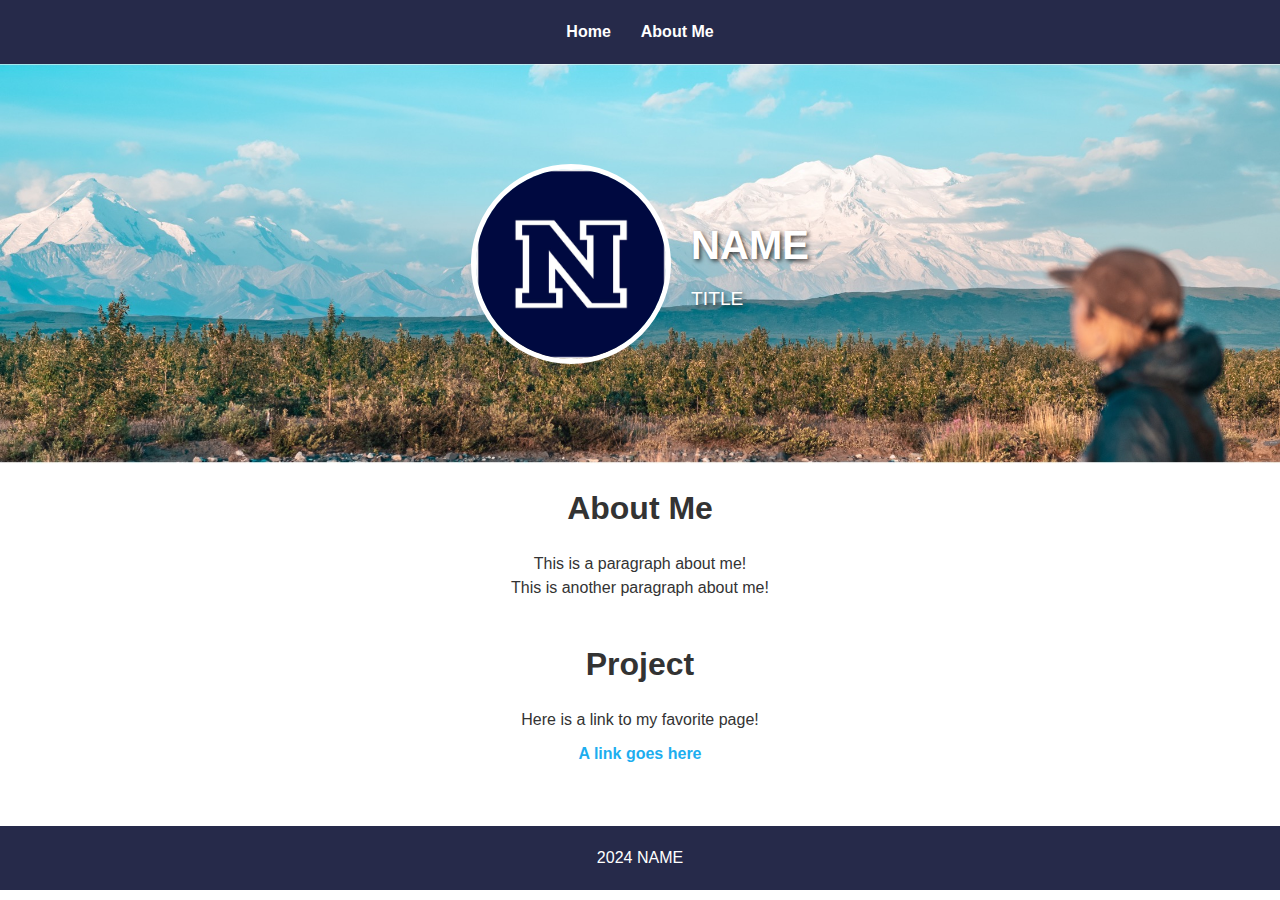
<file: index.html>
<!DOCTYPE html>
<html>
<head>
    <title>My Page</title>
    <link rel="stylesheet" href="style.css">
    <meta name="viewport" content="width=device-width, initial-scale=1.0">
</head>
<body>
    <header>
        <nav>
            <div class="menu-toggle" id="mobile-menu">
                <span class="bar"></span>
                <span class="bar"></span>
                <span class="bar"></span>
            </div>
            <ul class="nav-links" id="nav-links">
                <li><a href="index.html">Home</a></li>
                <li><a href="about.html">About Me</a></li>
            </ul>
        </nav>
    </header>
    <div class="hero">
        <div class="hero-content">
            <img src="me.jpg" alt="Image of Me">
            <div class="hero-text">
                <h1>NAME</h1>
                <p>TITLE</p>
            </div>
        </div>
    </div>
    <main>
        <section>
            <h2>About Me</h2>
            <p>
                This is a paragraph about me!
            </p>

            <p>
                This is another paragraph about me!
            </p>
                
        </section>
        <section>
            <h2>Project</h2>
            <p>
                Here is a link to my favorite page!
            </p>
            <ul>
                <li>
                    <a href="https://github.com">A link goes here</a>
                </li>
                
            </ul>
        </section>
    </main>
    <footer>
        <p>2024 NAME</p>
    </footer>
    <script src="script.js"></script>
</body>
</html>
</file>
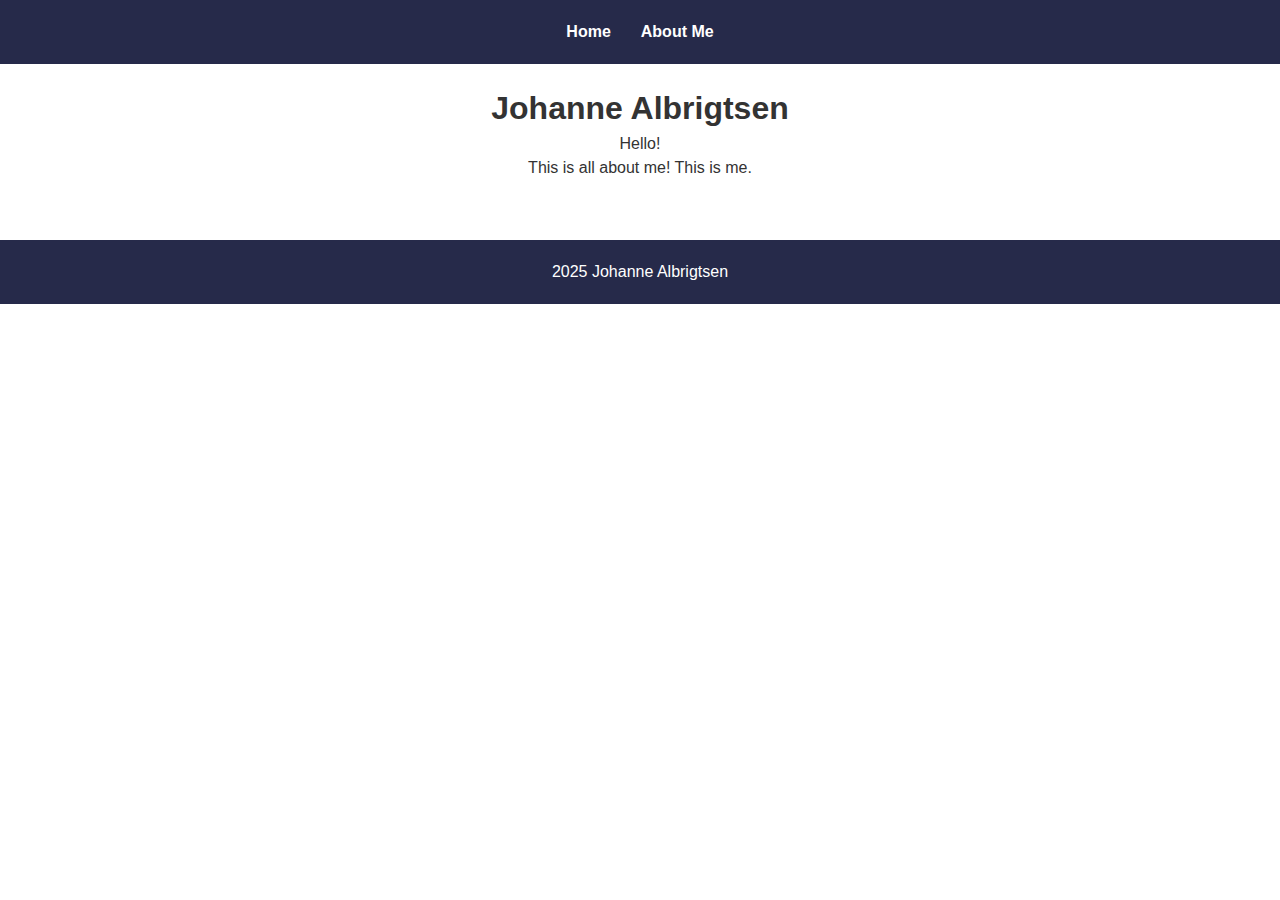
<file: about.html>
<!DOCTYPE html>
<html>
<head>
    <title>About Me</title>
    <link rel="stylesheet" href="style.css">
    <meta name="viewport" content="width=device-width, initial-scale=1.0">
</head>
<body>
    <header>
        <nav>
            <ul>
                <li><a href="index.html">Home</a></li>
                <li><a href="about.html">About Me</a></li>
            </ul>
        </nav>
    </header>

    <main>
        <section>
            <h1>Johanne Albrigtsen</h1>
            <p>
                Hello! 
            </p>
            <p>
                This is all about me!
                This is me. 
            </p>
        </section>
    </main>

    <footer>
        <p>2025 Johanne Albrigtsen</p>
    </footer>
</body>
</html>
</file>
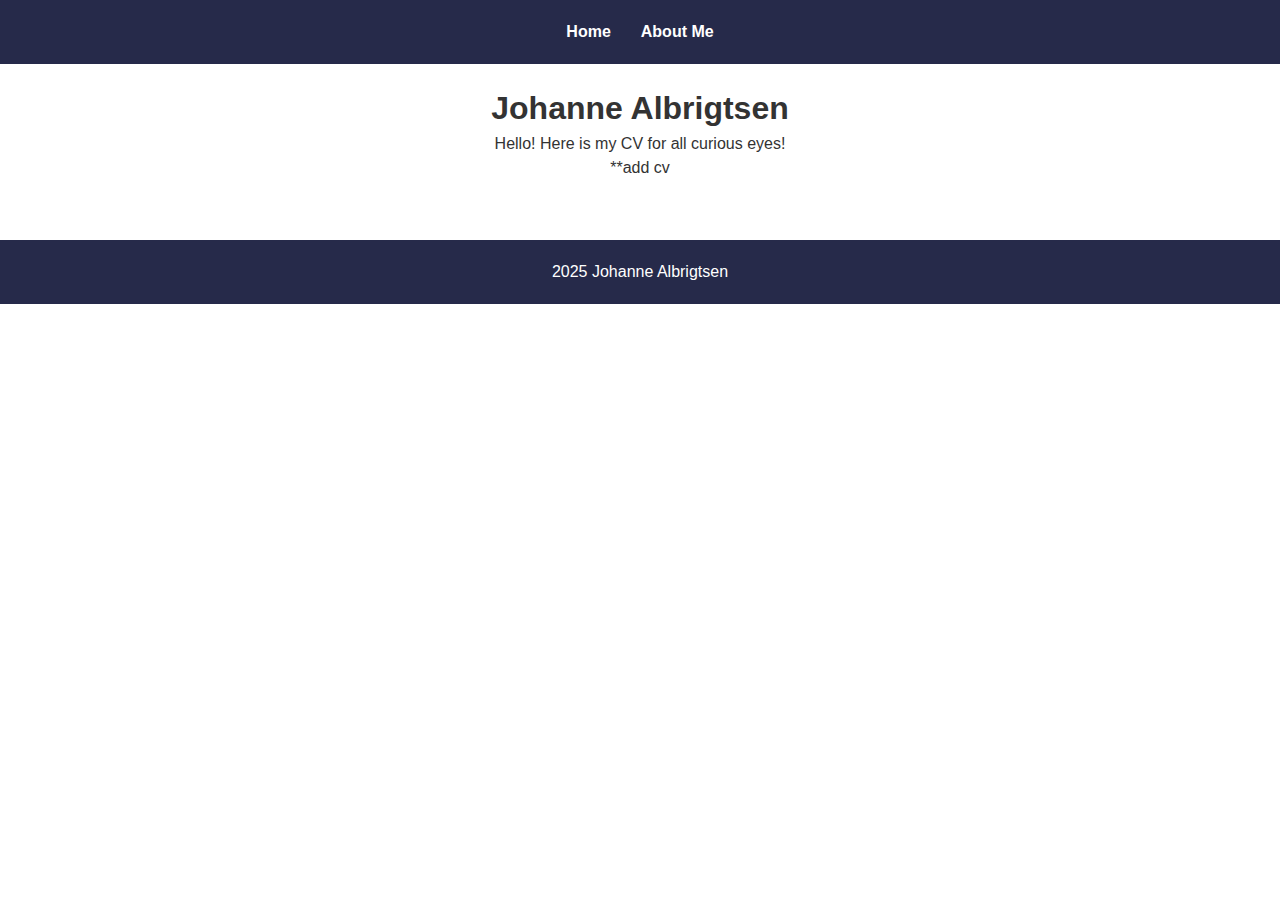
<file: CV.html>
<!DOCTYPE html>
<html>
<head>
    <title>CV</title>
    <link rel="stylesheet" href="style.css">
    <meta name="viewport" content="width=device-width, initial-scale=1.0">
</head>
<body>
    <header>
        <nav>
            <ul>
                <li><a href="index.html">Home</a></li>
                <li><a href="about.html">About Me</a></li>
            </ul>
        </nav>
    </header>

    <main>
        <section>
            <h1>Johanne Albrigtsen</h1>
            <p>
                Hello! Here is my CV for all curious eyes!
            </p>
            <p>
                **add cv 
            </p>
        </section>
    </main>

    <footer>
        <p>2025 Johanne Albrigtsen</p>
    </footer>
</body>
</html>
</file>
<file: style.css>
/* General Reset and Global Styles */
*,
:after,
:before {
    box-sizing: border-box;
    margin: 0;
    padding: 0;
}

body {
    font-family: -apple-system, sans-serif;
    font-size: 1rem;
    font-weight: 400;
    line-height: 1.5;
    color: #333;
    background-color: #fff;
}

header {
    background-color: #262A4A;
    padding: 20px 0;
    position: relative;
}

nav {
    display: flex;
    justify-content: center;
    align-items: center;
}

nav .menu-toggle {
    display: none;
    flex-direction: column;
    cursor: pointer;
}

nav .menu-toggle .bar {
    height: 3px;
    width: 25px;
    background-color: #fff;
    margin: 4px 0;
}

nav ul {
    list-style: none;
    display: flex;
}

nav ul li {
    margin: 0 15px;
}

nav ul li a {
    color: #fff;
    text-decoration: none;
    font-weight: bold;
}

/* Hero Section */
.hero {
    background: url('denali.jpg') no-repeat center center/cover;
    color: #fff;
    padding: 100px 20px;
}

.hero-content {
    display: flex;
    align-items: center;
    justify-content: center;
}

.hero img {
    border-radius: 50%;
    width: 200px; /* Increase the image size */
    height: 200px;
    object-fit: cover;
    object-position: top; /* Adjust to show more of the head */
    margin-right: 20px;
    border: 5px solid #fff; /* Add white border */
}

.hero-text {
    text-align: left;
}

.hero h1,
.hero p {
    text-shadow: 2px 2px 4px rgba(0, 0, 0, 0.7); /* Add black outline */
}

.hero h1 {
    font-size: 2.5rem;
    margin-bottom: 10px;
}

.hero p {
    font-size: 1.2rem;
}

main {
    padding: 20px;
}

section {
    margin-bottom: 40px;
    text-align: center;
}

section h2 {
    font-size: 2rem;
    margin-bottom: 20px;
    text-align: center;
}

section p {
    max-width: 800px;
    margin: 0 auto;
    text-align: center;
}

section ul {
    list-style: none;
    text-align: center;
    padding: 0;
}

section ul li {
    margin: 10px 0;
}

section ul li a {
    text-decoration: none;
    color: #1DAEEF;
    font-weight: bold;
}

footer {
    text-align: center;
    padding: 20px;
    background-color: #262A4A;
    color: #fff;
}

/* Responsive Styles */
@media (max-width: 768px) {
    .hero {
        text-align: center;
    }

    .hero-content {
        flex-direction: column;
    }

    .hero img {
        margin-right: 0;
        margin-bottom: 20px;
    }

    .hero h1 {
        font-size: 2rem;
    }

    .hero p {
        font-size: 1rem;
    }

    section h2 {
        font-size: 1.5rem;
    }

    nav {
        justify-content: space-between; /* Ensure the menu toggle is aligned to the right */
    }

    nav ul {
        flex-direction: column;
        position: absolute;
        top: 100%;
        left: 0;
        right: 0;
        background-color: #262A4A;
        display: none; /* Hide menu by default */
    }

    nav ul.showing {
        display: flex; /* Show menu when toggled */
    }

    nav .menu-toggle {
        display: flex;
    }
}
</file>
